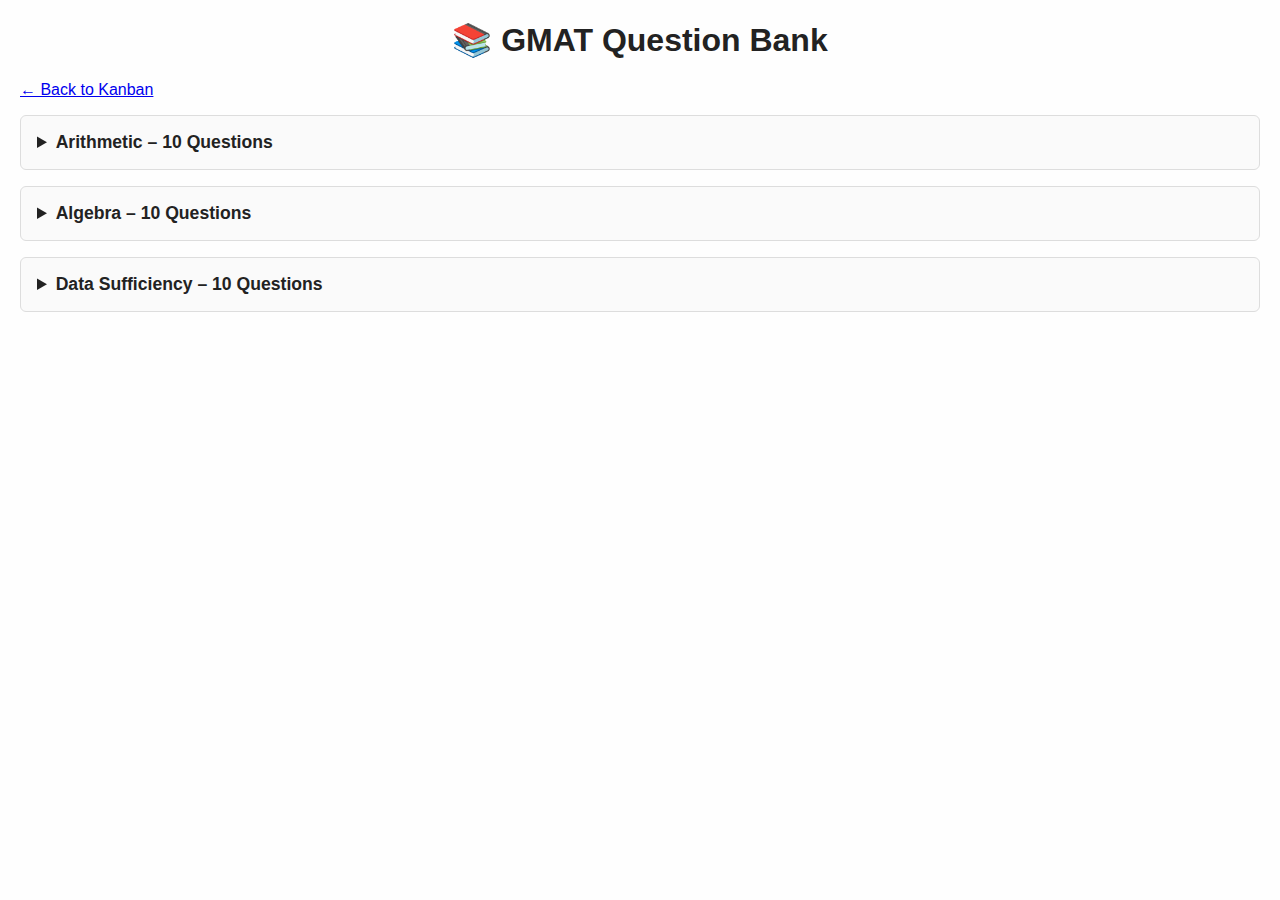
<file: question_bank.html>
<!DOCTYPE html><html lang='en'><head><meta charset='UTF-8'><meta name='viewport' content='width=device-width, initial-scale=1.0'><title>GMAT Question Bank</title><style>body{font-family:Arial,sans-serif;margin:20px;background:#fefefe;color:#222}h1{text-align:center}details{margin:1em 0;padding:1em;border:1px solid #ddd;border-radius:6px;background:#fafafa}summary{font-size:1.1em;font-weight:bold;cursor:pointer}ul{margin-top:0.5em}</style></head><body><h1>📚 GMAT Question Bank</h1><nav><a href='index.html'>← Back to Kanban</a></nav><details><summary>Arithmetic – 10 Questions</summary><ul><li>What is the least common multiple of 12 and 18?</li><li>If x is an integer and 3x + 5 > 11, what is the smallest possible value of x?</li><li>A product costs $120. If the price is increased by 25%, what is the new price?</li><li>If the average of five numbers is 30, what is their total sum?</li><li>What is 30% of 150?</li><li>If 3 pencils cost $1.20, how much do 5 pencils cost?</li><li>A train travels 240 miles in 4 hours. What is its average speed?</li><li>If y = 2x and x = 3, what is the value of y?</li><li>How many even numbers are there between 1 and 20?</li><li>Simplify: 4(3 + 2) – 5</li></ul></details><details><summary>Algebra – 10 Questions</summary><ul><li>Solve for x: 2x + 5 = 17</li><li>Factor completely: x^2 – 5x + 6</li><li>If a – b = 4 and a + b = 10, what is a?</li><li>Solve for y: 3y/4 = 9</li><li>What is the value of x in the equation x^2 = 49?</li><li>Simplify: (2x^2)(3x^3)</li><li>If f(x) = x^2 – 3x, find f(4)</li><li>If 2x – 3 = 7, what is x?</li><li>Solve for x: (x + 1)(x – 2) = 0</li><li>Simplify: (x + 2)^2</li></ul></details><details><summary>Data Sufficiency – 10 Questions</summary><ul><li>Is x > 5?
(1) x > 4
(2) x ≠ 6</li><li>Is y an even number?
(1) y is divisible by 2
(2) y is an integer</li><li>What is the value of z?
(1) z + 2 = 6
(2) z – 2 = 2</li><li>Is a > b?
(1) a = b + 1
(2) b = 4</li><li>Is n a prime number?
(1) n > 1
(2) n has no positive divisors other than 1 and itself</li><li>What is the value of x?
(1) x is even
(2) x is divisible by 4</li><li>Is m divisible by 6?
(1) m is divisible by 2
(2) m is divisible by 3</li><li>Is the area of triangle T 30?
(1) The base of triangle T is 10
(2) The height of triangle T is 6</li><li>Is x + y = 10?
(1) x = 5
(2) y = 5</li><li>Is x^2 = 16?
(1) x = 4
(2) x = –4</li></ul></details></body></html>
</file>
